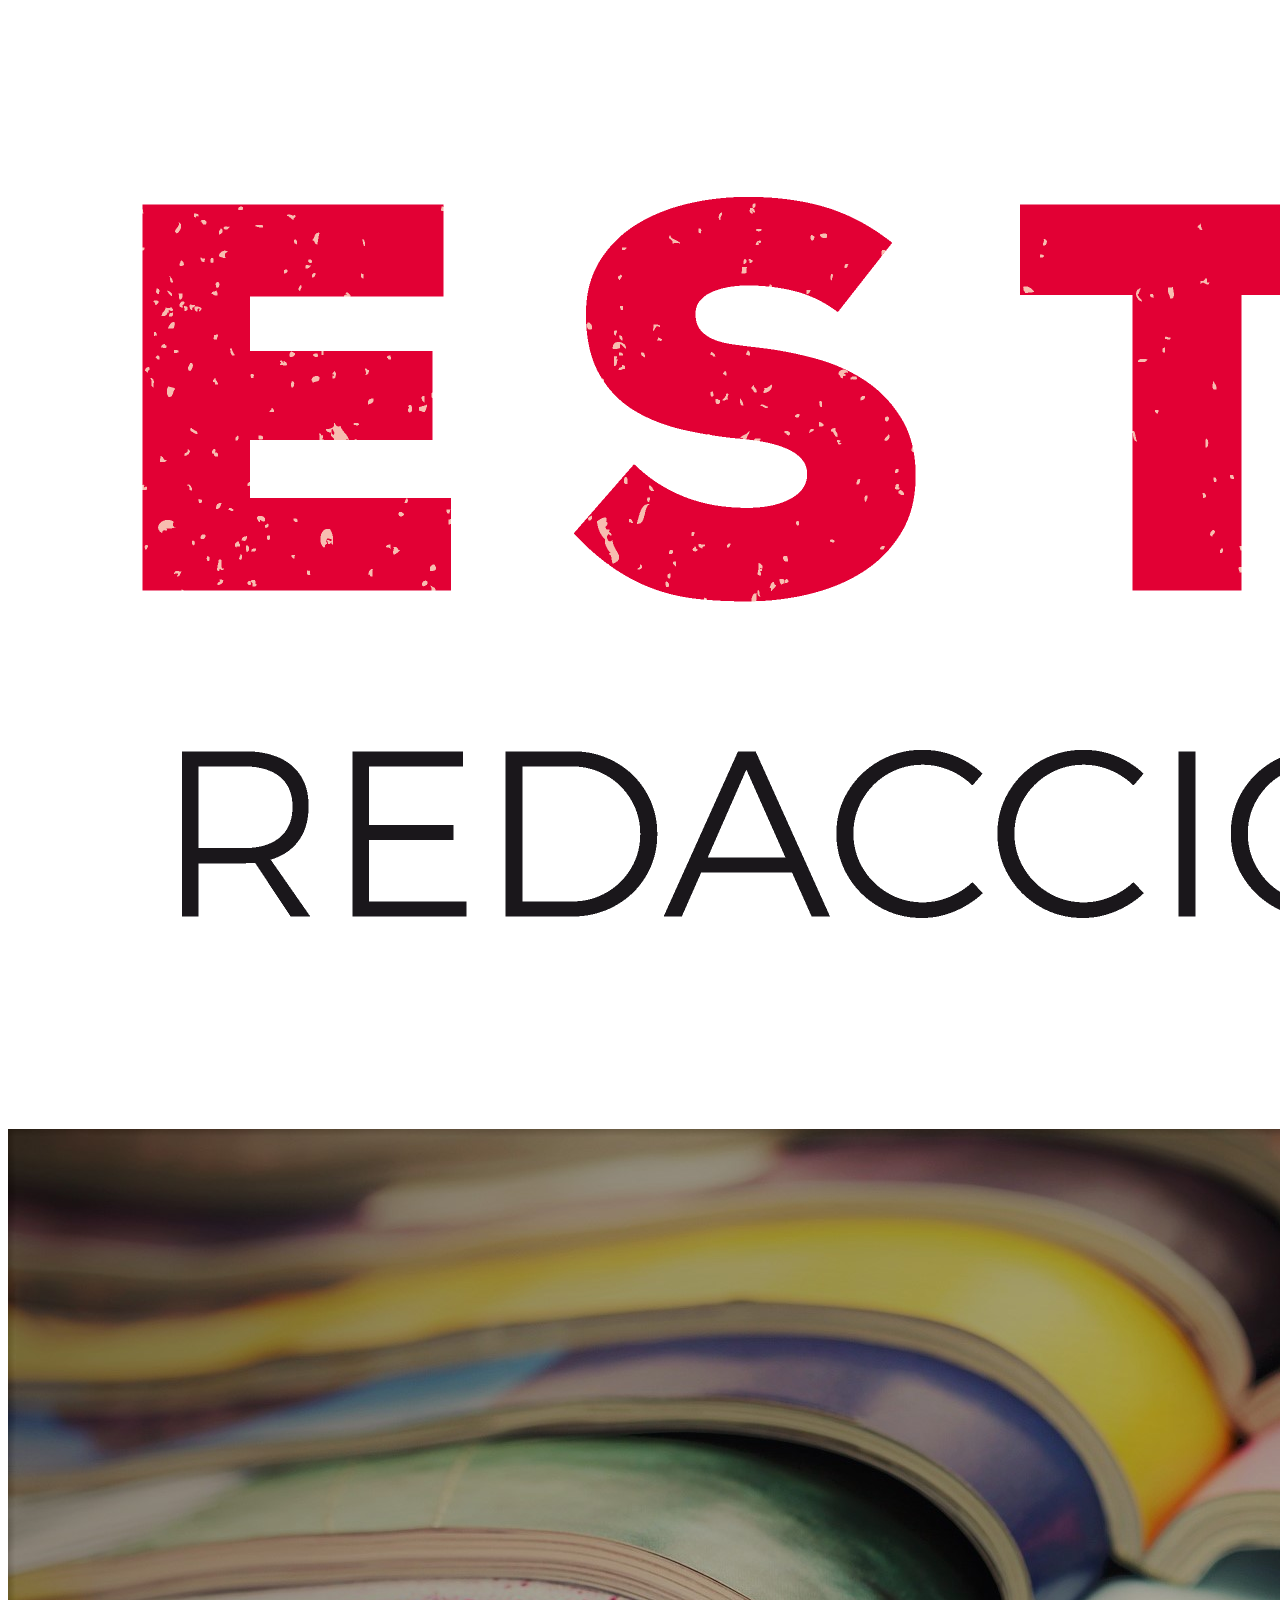
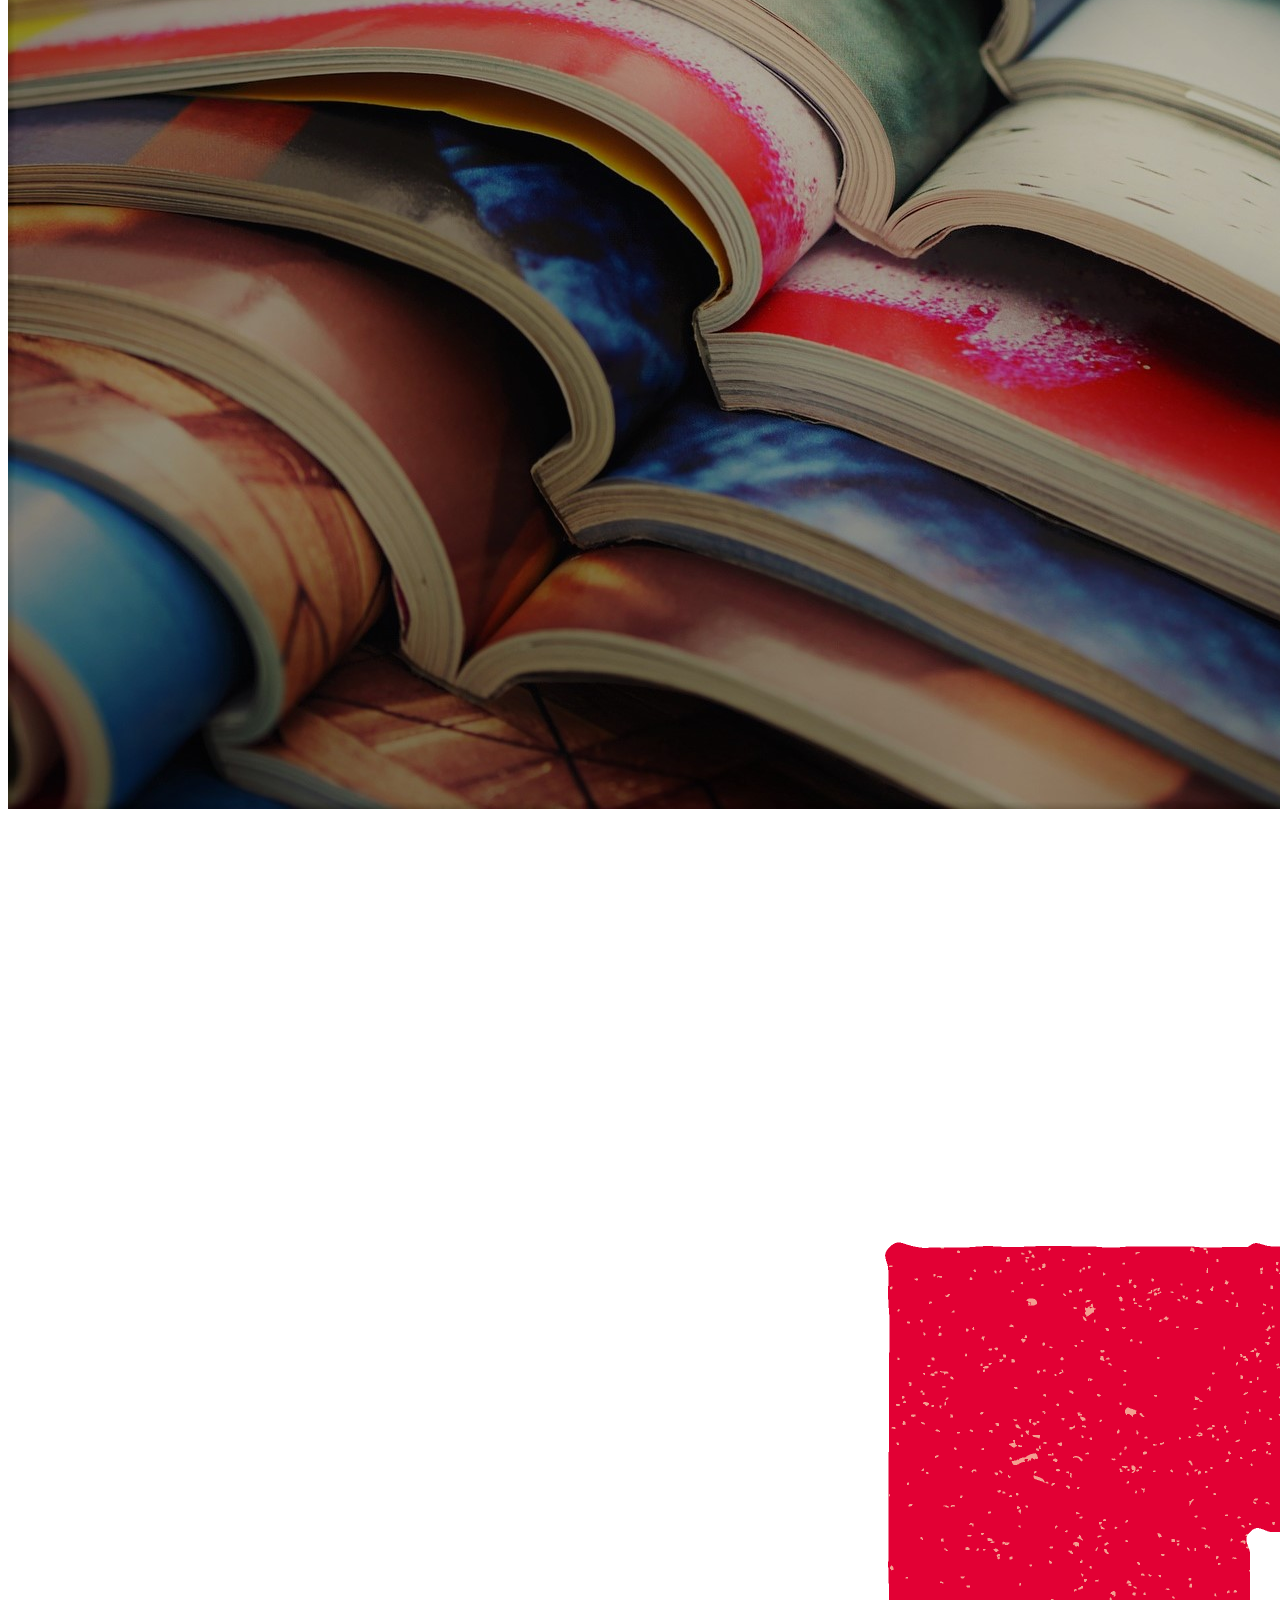
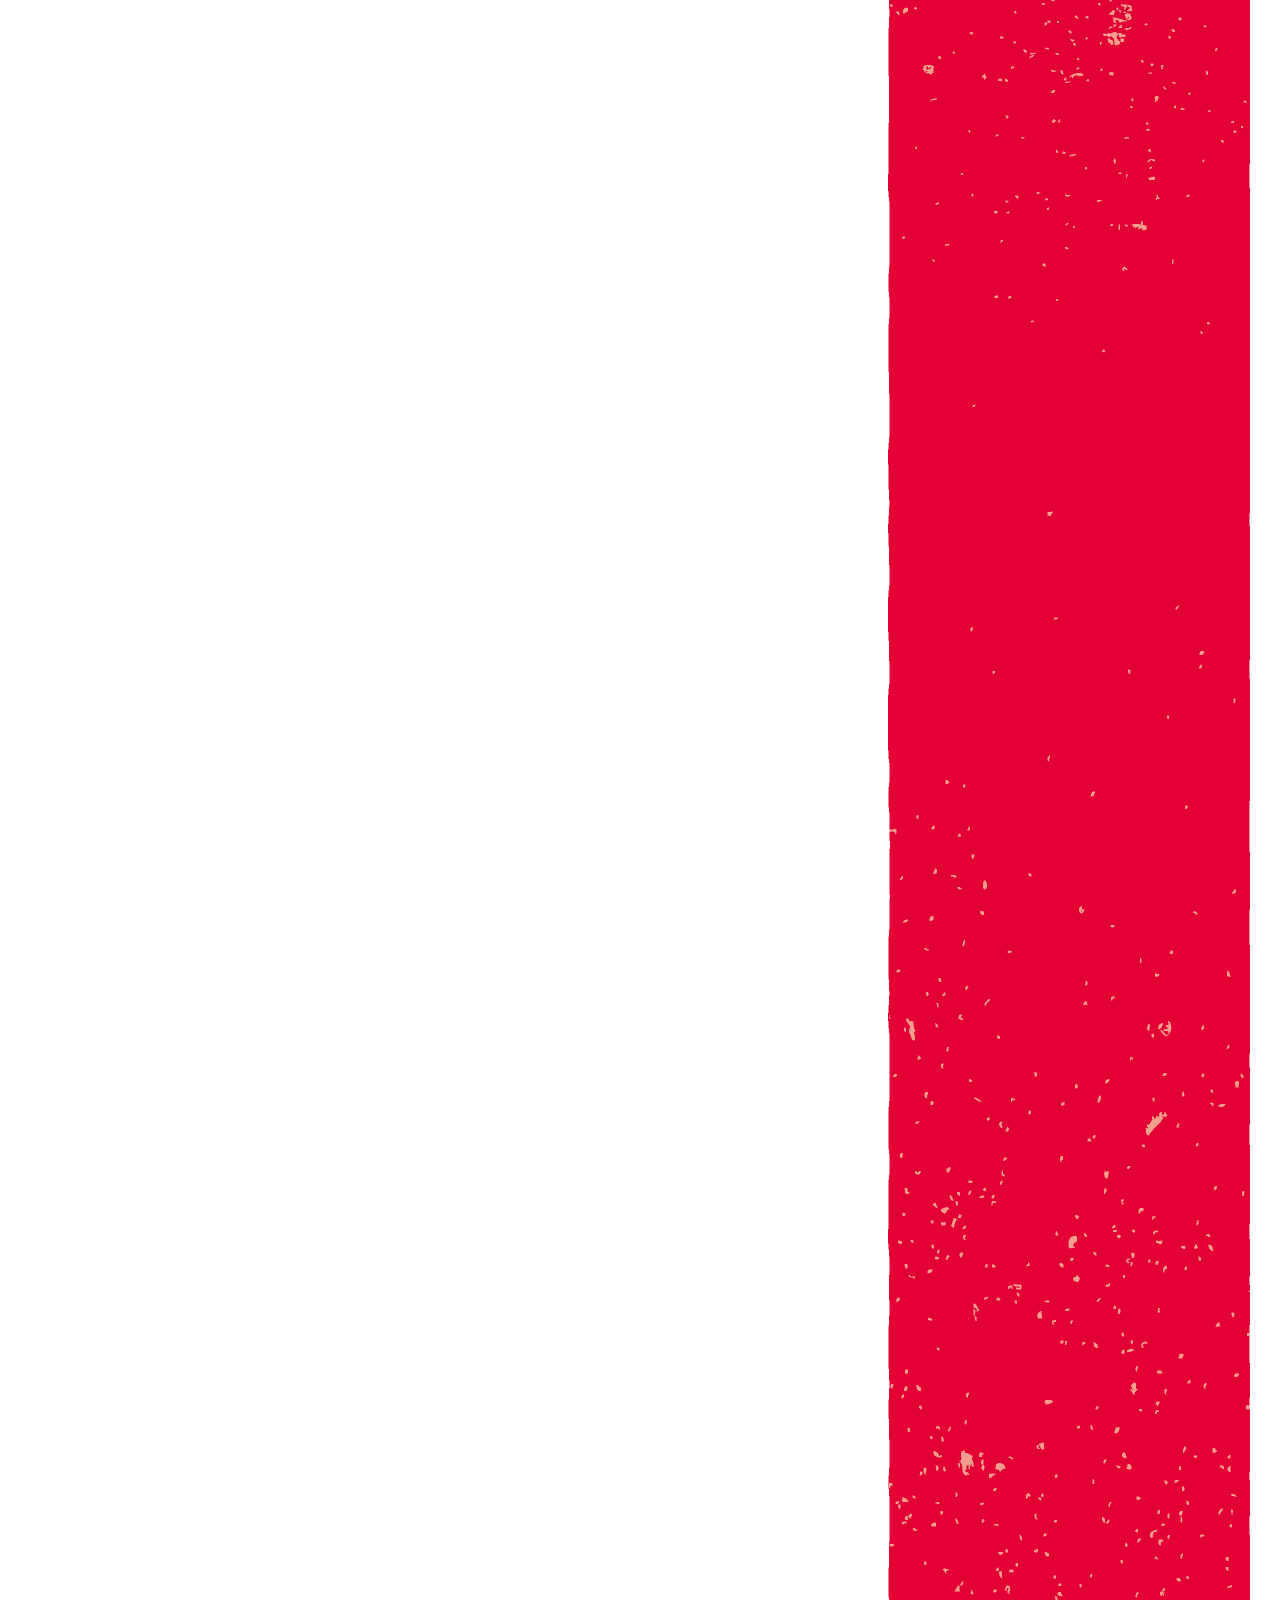
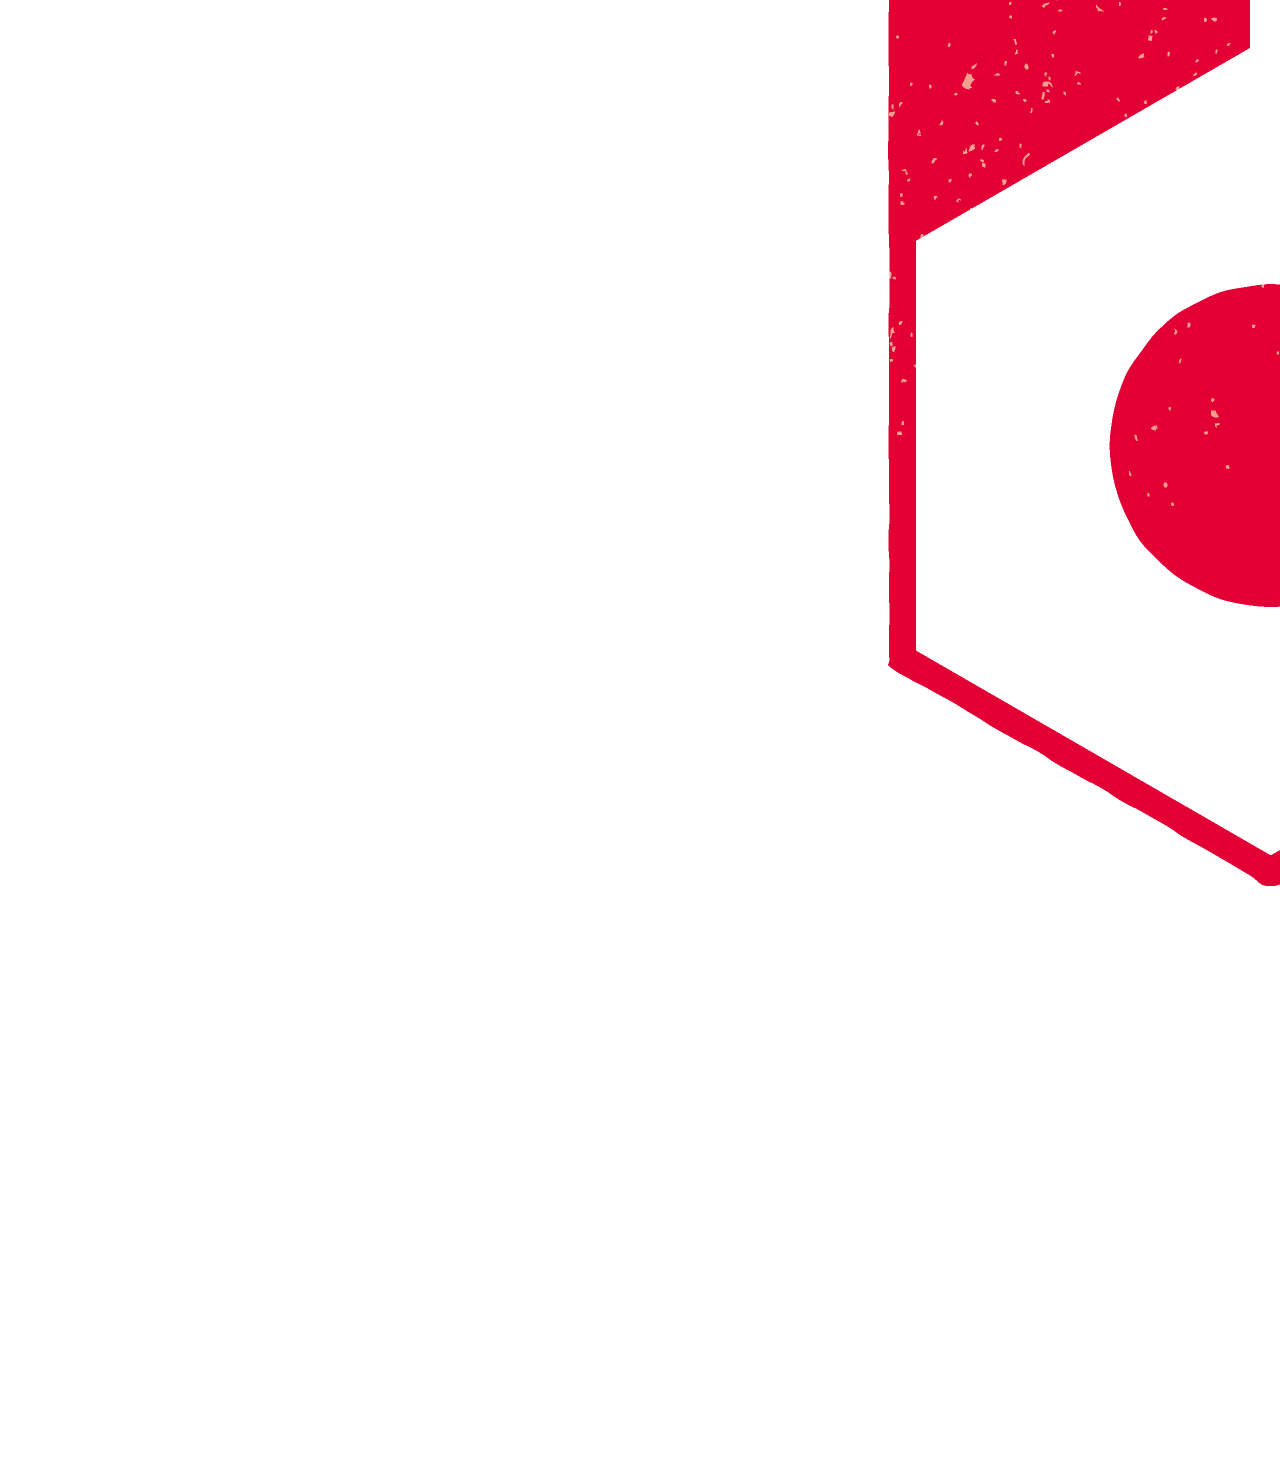
<file: paginas/identidad.html>
<!DOCTYPE html>
<html lang="en">
<head>
    <meta charset="UTF-8">
    <meta name="viewport" content="width=device-width, initial-scale=1.0">
    <title>Document</title>
</head>
<body>
    <img src="../img/identidad/logotipoNewsletter.png" alt="Logotipo estudio REC">
    <img src="../img/principal.jpg" alt="">
    <img src="../img/identidad/isotipoNewsletter.png" alt="Isotipo estudio REC">
</body>
</html>
</file>
